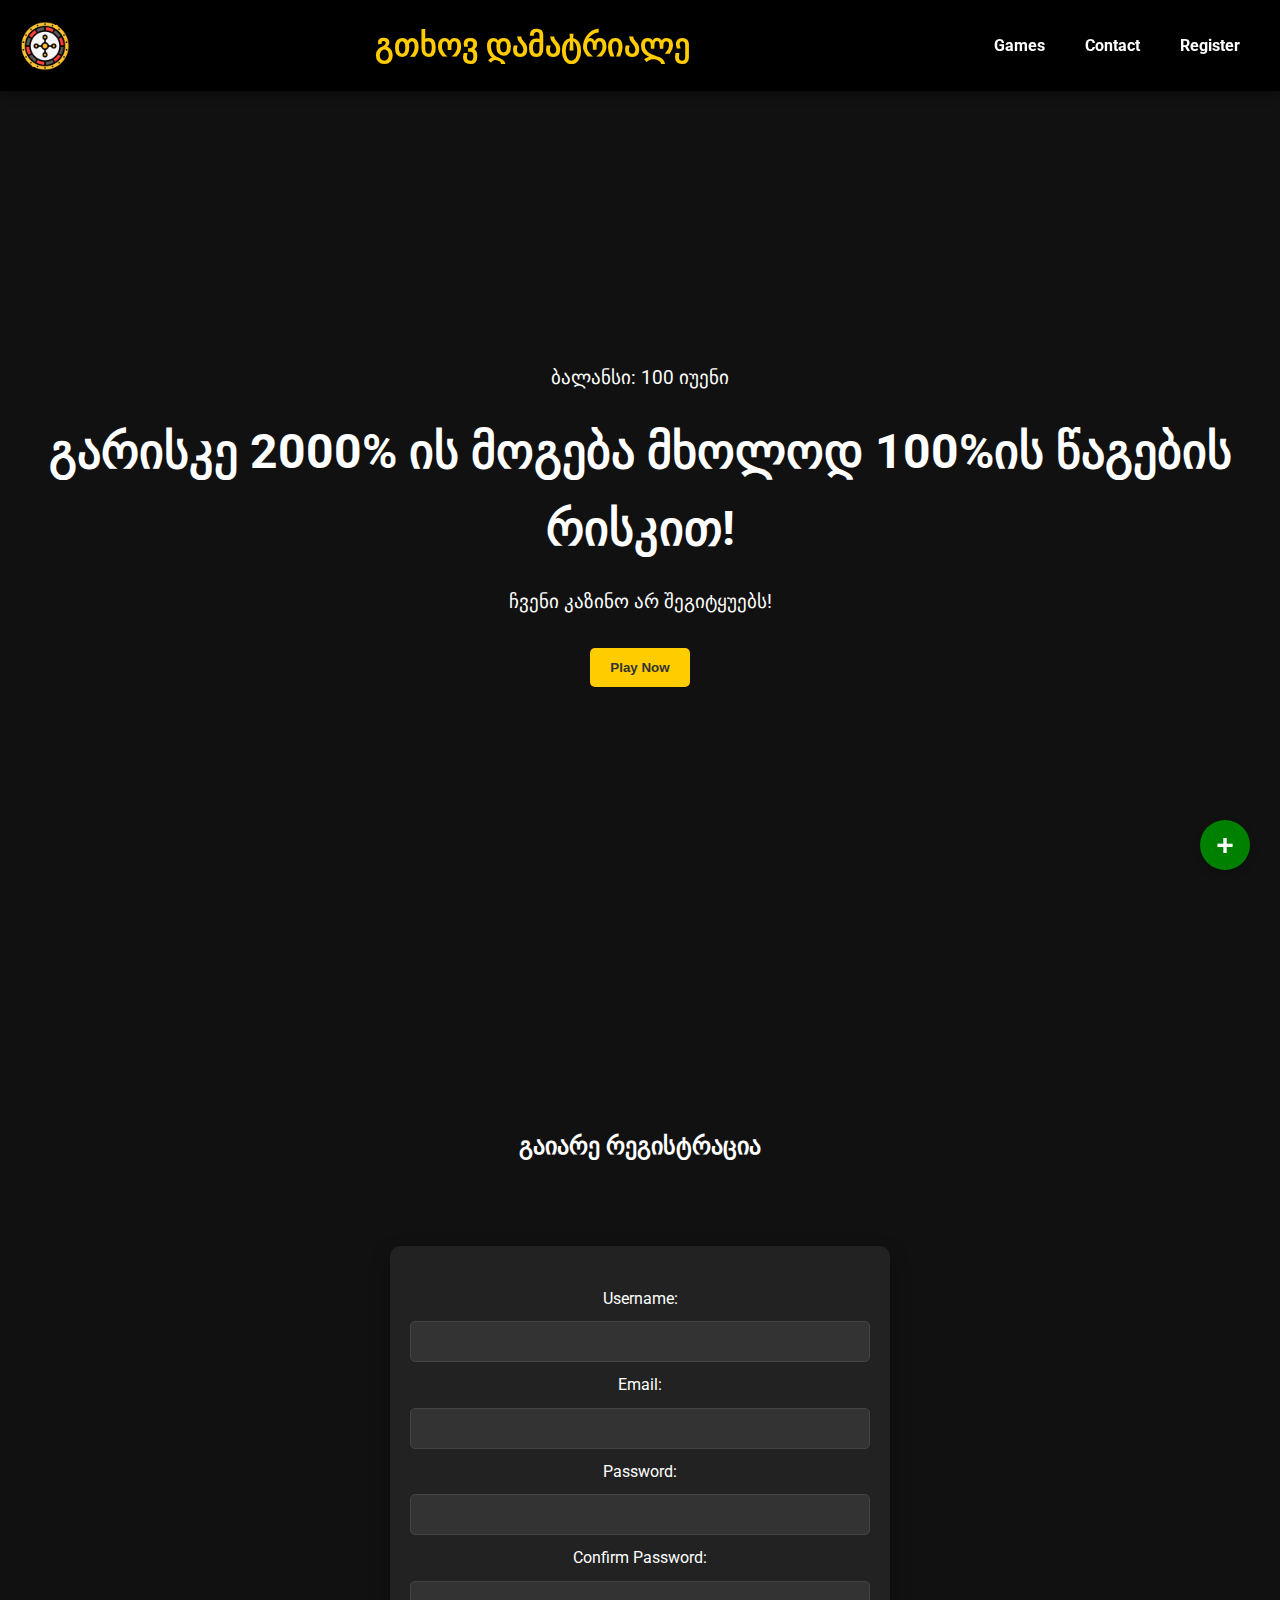
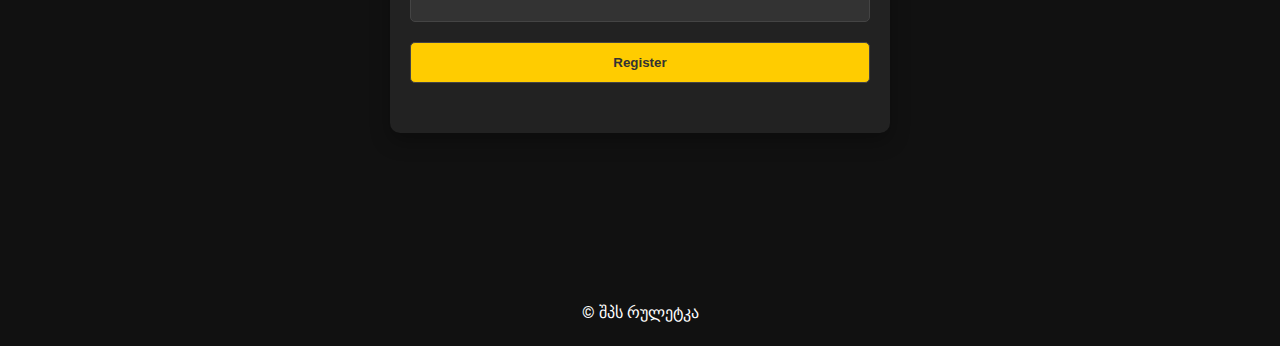
<file: index.html>
<!DOCTYPE html>
<html lang="en">
<head>
    <meta charset="UTF-8">
    <meta name="viewport" content="width=device-width, initial-scale=1.0">
    <title>Casino Theme Website</title>
    <link href="https://fonts.googleapis.com/css2?family=Roboto:wght@400;700&display=swap" rel="stylesheet">
    <link rel="stylesheet" href="style.css">
</head>
<body>
    <header id="header">
        <div class="header-container">
            <img src="images/8274015.png" alt="casino logo" class="logo-img">
            <div class="logo">გთხოვ დამატრიალე</div>
            <nav>
                
                <ul class="nav-links">
                    <li><a href="games.html">Games</a></li>
                    <li><a href="contact.html">Contact</a></li>
                    <li><a href="register.html">Register</a></li>
                </ul>
                <div class="burger" id="burger">
                    <span></span>
                    <span></span>
                    <span></span>
                </div>
            </nav>
        </div>
    </header>

    <section id="home">
        <div class="hero">
            <p>ბალანსი: <span id="balance">100</span> იუენი</p>
            <h1>გარისკე 2000% ის მოგება მხოლოდ 100%ის წაგების რისკით!</h1>
            <p>ჩვენი კაზინო არ შეგიტყუებს!</p>
            <button id="playButton" class="cta-btn">Play Now</button>
        </div>
    </section>

    <section id="register">
        <h2>გაიარე რეგისტრაცია</h2>
        <form id="registrationForm">
            <label for="username">Username:</label>
            <input type="text" id="username" name="username" required>

            <label for="email">Email:</label>
            <input type="email" id="email" name="email" required>

            <label for="password">Password:</label>
            <input type="password" id="password" name="password" required>

            <label for="confirmPassword">Confirm Password:</label>
            <input type="password" id="confirmPassword" name="confirmPassword" required>

            <button type="submit">Register</button>
        </form>
    </section>

    

    <footer>
        <p>&copy; შპს რულეტკა</p>
    </footer>

    <button id="addPointsButton" class="floating-button">+</button>





    <script>
        if (localStorage.getItem('balance') === null) {
            localStorage.setItem('balance', 100); 
        }

        const balance = parseInt(localStorage.getItem('balance'));
        document.getElementById('balance').textContent = balance;
    </script>


    <script src="scripts.js"></script>
</body>
</html>
</file>
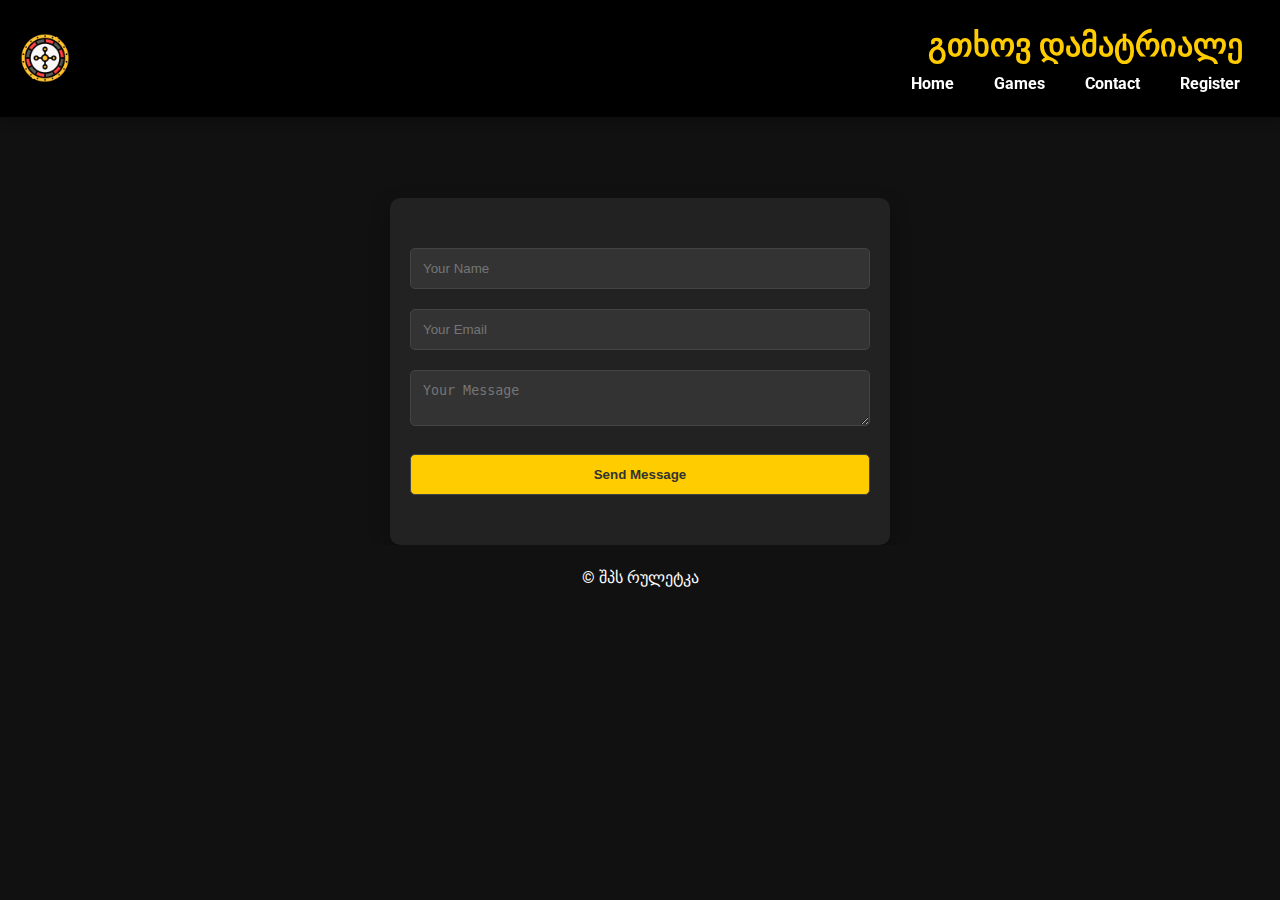
<file: contact.html>
<!DOCTYPE html>
<html lang="en">
<head>
    <meta charset="UTF-8">
    <meta name="viewport" content="width=device-width, initial-scale=1.0">
    <title>Contact Us | Casino</title>
    <link href="https://fonts.googleapis.com/css2?family=Roboto:wght@400;700&display=swap" rel="stylesheet">
    <link rel="stylesheet" href="style.css">
</head>
<body>
    <header id="header">
        <div class="header-container">
            <img src="images/8274015.png" alt="casino logo" class="logo-img">
            <nav>
                <div class="logo">გთხოვ დამატრიალე</div>
                <ul class="nav-links">
                    <li><a href="index.html">Home</a></li>
                    <li><a href="games.html">Games</a></li>
                    <li><a href="contact.html">Contact</a></li>
                    <li><a href="register.html">Register</a></li>
                </ul>
            </nav>
        </div>
    </header>

    <main>
        <section id="contact">
            <h2>Contact Us</h2>
            <form id="contact-form" onsubmit="return validateContactForm()">
                <input type="text" id="name" name="name" placeholder="Your Name" required>
                <input type="email" id="email" name="email" placeholder="Your Email" required>
                <textarea id="message" name="message" placeholder="Your Message" required></textarea>
                <button type="submit">Send Message</button>
            </form>
            <p id="contact-error-message" style="color:red; display:none;">Please fill in all fields correctly.</p>
        </section>
    </main>

    <footer>
        <p>&copy; შპს რულეტკა</p>
    </footer>

    <script src="contact.js"></script>
</body>
</html>
</file>
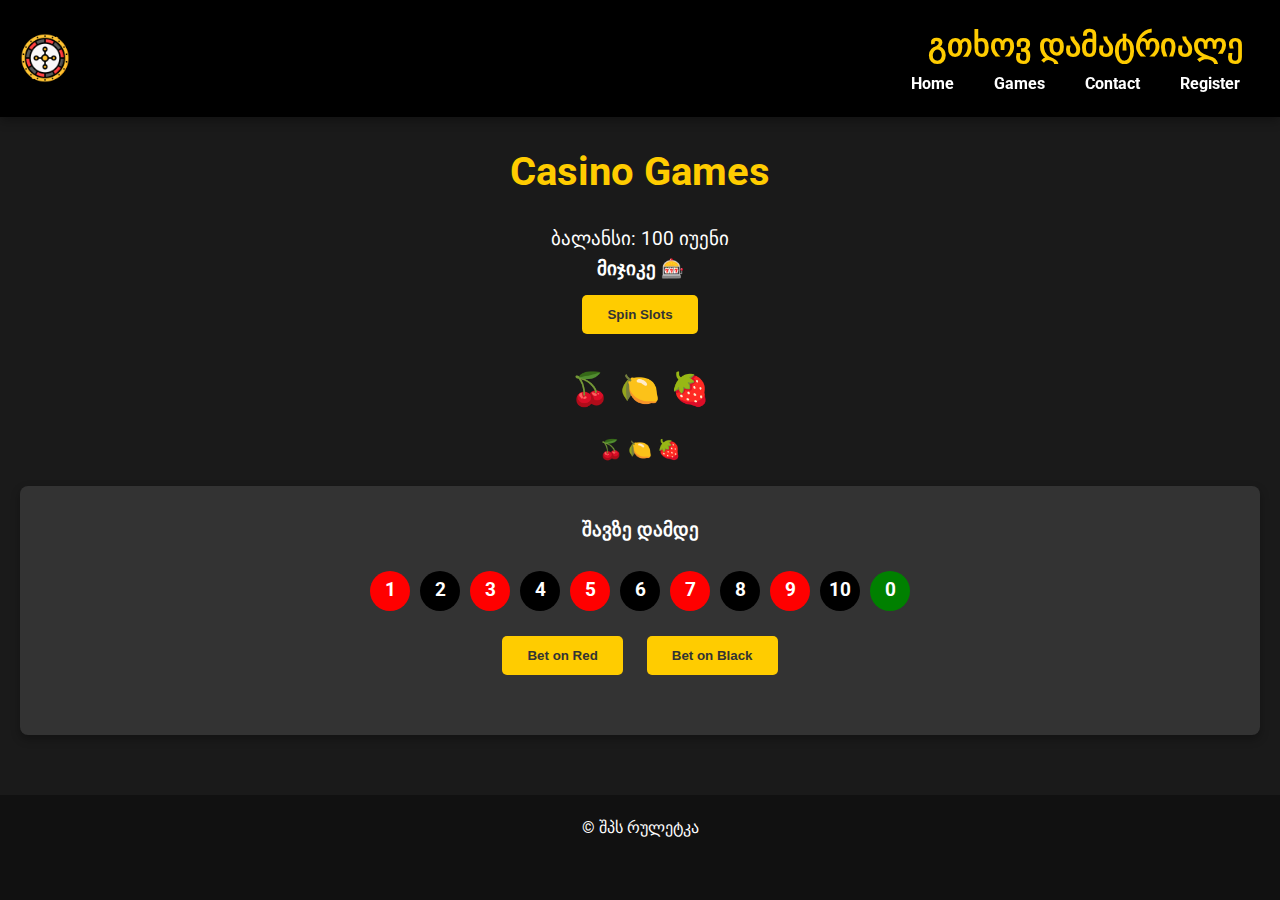
<file: games.html>
<!DOCTYPE html>
<html lang="en">
<head>
    <meta charset="UTF-8">
    <meta name="viewport" content="width=device-width, initial-scale=1.0">
    <title>Casino Games | Casino</title>
    <link href="https://fonts.googleapis.com/css2?family=Roboto:wght@400;700&display=swap" rel="stylesheet">
    <link rel="stylesheet" href="style.css">
</head>
<body>
    <header id="header">
        <div class="header-container">
            <img src="images/8274015.png" alt="casino logo" class="logo-img">
            <nav>
                <div class="logo">გთხოვ დამატრიალე</div>
                <ul class="nav-links">
                    <li><a href="index.html">Home</a></li>
                    <li><a href="games.html">Games</a></li>
                    <li><a href="contact.html">Contact</a></li>
                    <li><a href="register.html">Register</a></li>
                </ul>
            </nav>
        </div>
    </header>

    <main>
        <section id="games">
            <h2>Casino Games</h2>
            <p>ბალანსი: <span id="balance">100</span> იუენი</p>

            <div id="slot-game">
                <h3>მიჯიკე 🎰</h3>
                <button id="spinSlotButton">Spin Slots</button>
                
                <div id="slotDisplay">
                    <span id="slot1">🍒</span>
                    <span id="slot2">🍋</span>
                    <span id="slot3">🍓</span>
                </div>
                <p id="slotResult">🍒 🍋 🍓</p>
            </div>

            <section id="roulette-game">
                <h3>შავზე დამდე</h3>
            
                <div id="roulette-table">
                    <div class="row">
                        <div class="tile red" id="tile1">1</div>
                        <div class="tile black" id="tile2">2</div>
                        <div class="tile red" id="tile3">3</div>
                        <div class="tile black" id="tile4">4</div>
                        <div class="tile red" id="tile5">5</div>
                        <div class="tile black" id="tile6">6</div>
                        <div class="tile red" id="tile7">7</div>
                        <div class="tile black" id="tile8">8</div>
                        <div class="tile red" id="tile9">9</div>
                        <div class="tile black" id="tile10">10</div>
                    </div>
                    <div class="row">
                        <div class="tile green" id="tile0">0</div>
                    </div>
                </div>
            
                <button id="betRedButton">Bet on Red</button>
                <button id="betBlackButton">Bet on Black</button>
            
                <p id="roulette-result"></p>
            </section>
            
            
            

        </section>
    </main>

    <footer>
        <p>&copy; შპს რულეტკა</p>
    </footer>

    <script src="games.js"></script>
</body>
</html>
</file>
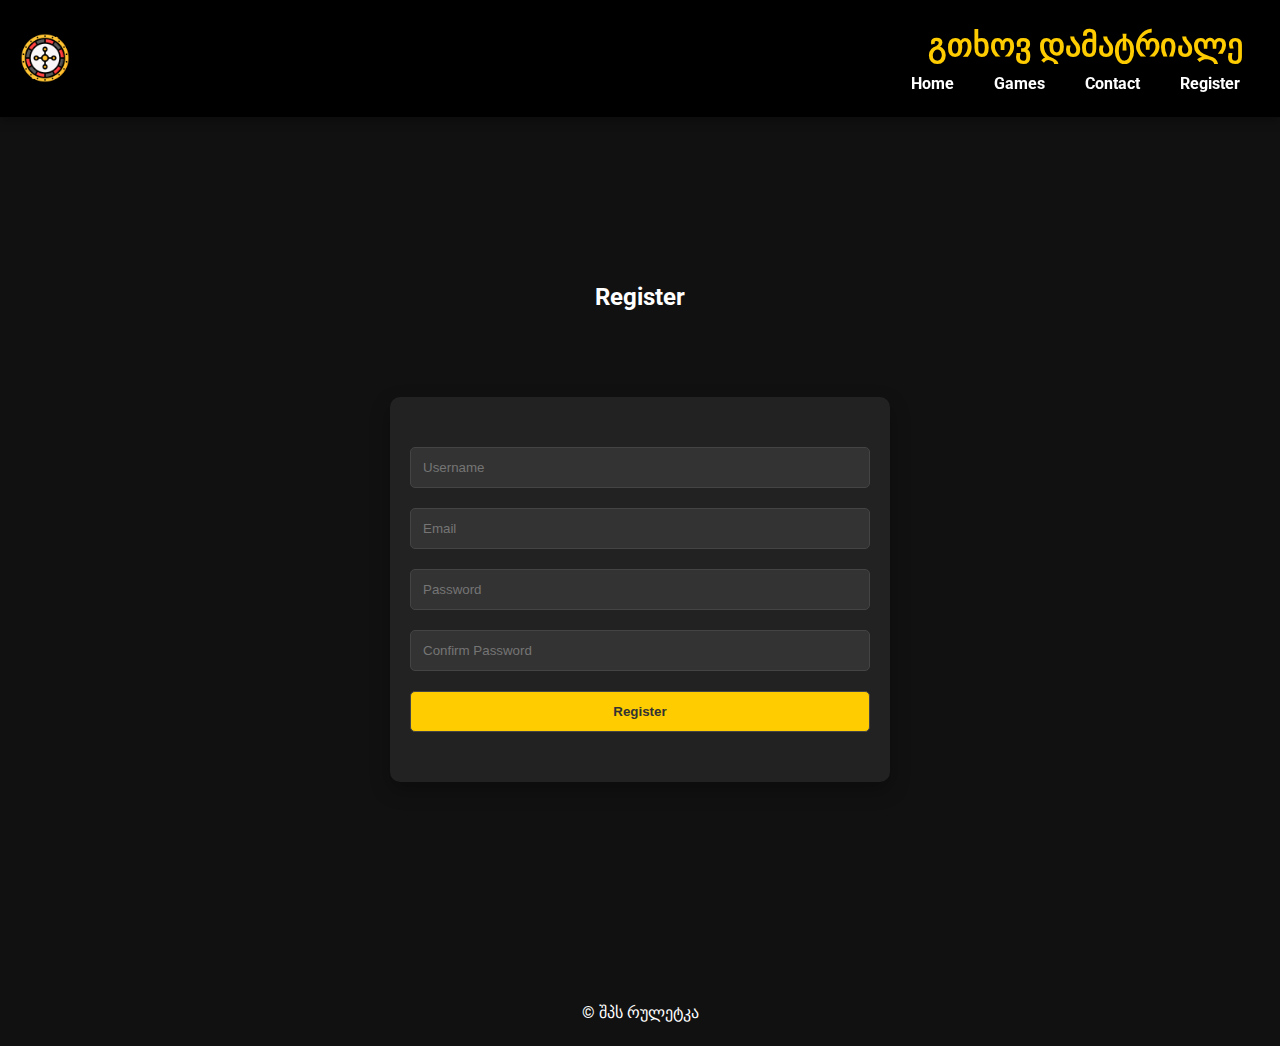
<file: register.html>
<!DOCTYPE html>
<html lang="en">
<head>
    <meta charset="UTF-8">
    <meta name="viewport" content="width=device-width, initial-scale=1.0">
    <title>Register | Casino</title>
    <link href="https://fonts.googleapis.com/css2?family=Roboto:wght@400;700&display=swap" rel="stylesheet">
    <link rel="stylesheet" href="style.css">
</head>
<body>
    <header id="header">
        <div class="header-container">
            <img src="images/8274015.png" alt="casino logo" class="logo-img">
            <nav>
                <div class="logo">გთხოვ დამატრიალე</div>
                <ul class="nav-links">
                    <li><a href="index.html">Home</a></li>
                    <li><a href="games.html">Games</a></li>
                    <li><a href="contact.html">Contact</a></li>
                    <li><a href="register.html">Register</a></li>
                </ul>
            </nav>
        </div>
    </header>

    <main>
        <section id="register">
            <h2>Register</h2>
            <form id="registration-form" onsubmit="return validateForm()">
                <input type="text" id="username" name="username" placeholder="Username" required>
                <input type="email" id="email" name="email" placeholder="Email" required>
                <input type="password" id="password" name="password" placeholder="Password" required>
                <input type="password" id="confirm-password" name="confirm-password" placeholder="Confirm Password" required>
                <button type="submit">Register</button>
            </form>
            <p id="error-message" style="color:red; display:none;">Please fill in all fields correctly.</p>
        </section>
    </main>

    <footer>
        <p>&copy; შპს რულეტკა</p>
    </footer>

    <script src="register.js"></script>
</body>
</html>
</file>
<file: style.css>
* {
    margin: 0;
    padding: 0;
    box-sizing: border-box;
}

body {
    font-family: 'Roboto', sans-serif;
    background-color: #111;
    color: white;
    line-height: 1.6;
    padding-top: 80px; 
}

header {
    background-color: #000;
    padding: 20px 0;
    position: fixed;
    width: 100%;
    top: 0;
    z-index: 10;
    box-shadow: 0 4px 10px rgba(0, 0, 0, 0.3);
}

.header-container {
    display: flex;
    align-items: center;
    justify-content: space-between;
    padding: 0 20px;
}

.logo-img {
    width: 50px;
    height: auto;
}

.nav-links {
    list-style: none;
    display: flex;
}

.nav-links li {
    margin: 0 20px;
}

.nav-links a {
    color: white;
    text-decoration: none;
    font-weight: bold;
    transition: color 0.3s;
}

.nav-links a:hover {
    color: #ffcc00;
}

#games {
    padding: 60px 20px;
    background-color: #1a1a1a;
    text-align: center;
}

#games h2 {
    font-size: 2.5rem;
    margin-bottom: 20px;
    color: #ffcc00;
}

#games p {
    font-size: 1.2rem;
    color: white;
}

button {
    background-color: #ffcc00;
    color: #333;
    padding: 12px 25px;
    border-radius: 5px;
    font-weight: bold;
    border: none;
    cursor: pointer;
    transition: background-color 0.3s ease;
}

button:hover {
    background-color: #ff9900;
}

#gameResult {
    font-size: 1.4rem;
    color: white;
    margin-top: 20px;
}

.floating-button {
    position: fixed;
    bottom: 20px; 
    right: 20px;  
    width: 50px;
    height: 50px;
    font-size: 30px;
    color: white;
    background-color: green; 
    border: none;
    border-radius: 50%;
    box-shadow: 0 4px 8px rgba(0, 0, 0, 0.2);
    cursor: pointer;
    display: flex;
    align-items: center;
    justify-content: center;
}

.floating-button:hover {
    background-color: darkgreen;
}

.floating-button:focus {
    outline: none;
}

form {
    max-width: 500px;
    margin: 0 auto;
    padding: 40px 20px;
    background: #222;
    border-radius: 10px;
    box-shadow: 0 8px 20px rgba(0, 0, 0, 0.3);
    color: white;
    margin-top: 80px;
}

form input, form textarea, form button {
    width: 100%;
    padding: 12px;
    margin: 10px 0;
    border-radius: 5px;
    border: 1px solid #444;
    background-color: #333;
    color: white;
}

form button {
    background-color: #ffcc00;
    color: #333;
    cursor: pointer;
    font-weight: 700;
}

form button:hover {
    background-color: #ff9900;
}

footer {
    text-align: center;
    padding: 20px;
    background-color: #111;
    color: white;
}

@media (max-width: 768px) {
    .nav-links {
        display: none;
    }

    .burger {
        display: block;
    }

    .game-container {
        display: grid;
        grid-template-columns: 1fr; 
        gap: 20px;
    }
}


#home {
    display: flex;
    justify-content: center;  
    align-items: center;    
    min-height: 100vh;          
    text-align: center;         
    padding: 0 20px;           
}

.hero h1 {
    font-size: 3rem;
    margin-bottom: 20px;
    color: white;              
}

.hero p {
    font-size: 1.2rem;
    margin-bottom: 20px;
    color: white;    }           

.cta-btn {
    background-color: #ffcc00;
    padding: 12px 20px;
    border-radius: 5px;
    cursor: pointer;
    transition: background-color 0.3s;
}

.cta-btn:hover {
    background-color: #ff9900;
}



#register {
    display: flex;
    flex-direction: column;
    justify-content: center;
    align-items: center;
    min-height: 100vh; 
    text-align: center;
    padding: 0 20px;
}

#register p {
    font-size: 1.2rem;
    margin-bottom: 20px;
    color: white;
}

#slotDisplay {
    font-size: 2rem;   
    margin-top: 20px;
    display: flex;
    justify-content: center;
    gap: 10px;         
}

#slotResult {
    margin-top: 20px;
    font-size: 1.4rem;
    color: white;
}


.logo {
    font-size: 2rem; 
    font-weight: bold;
    color: #ffcc00;
    text-align: center;
    align-items: center;
    justify-items: center;
    margin-left: 20px;
}
/* Style the roulette game */
#roulette-game {
    padding: 30px;
    text-align: center;
    background-color: #333;
    color: white;
    border-radius: 8px;
    box-shadow: 0 4px 10px rgba(0, 0, 0, 0.3);
    margin-top: 20px;
}

/* Roulette Table */
#roulette-table {
    display: flex;
    flex-wrap: wrap;
    justify-content: center;
    margin-top: 20px;
    position: relative;
}

.row {
    display: flex;
    justify-content: center;
    margin-bottom: 10px;
}

.tile {
    width: 40px;
    height: 40px;
    margin: 5px;
    display: flex;
    justify-content: center;
    align-items: center;
    font-weight: bold;
    font-size: 1.2rem;
    border-radius: 50%;
    position: relative;
}

.red {
    background-color: red;
    color: white;
}

.black {
    background-color: black;
    color: white;
}

.green {
    background-color: green;
    color: white;
}

/* Bet buttons */
button {
    background-color: #ffcc00;
    color: #333;
    padding: 12px 25px;
    border-radius: 5px;
    font-weight: bold;
    border: none;
    cursor: pointer;
    transition: background-color 0.3s ease;
    margin: 10px;
}

button:hover {
    background-color: #ff9900;
}

/* Result message */
#roulette-result {
    font-size: 1.4rem;
    margin-top: 20px;
}

/* Ball animation */
.roulette-ball {
    position: absolute;
    width: 20px;
    height: 20px;
    background-color: white; /* Visible ball */
    border-radius: 50%;
    box-shadow: 0 0 10px rgba(0, 0, 0, 0.5);
    transition: all 2s ease-in-out;
}

/* Add ball position */
.ball-lane {
    position: absolute;
    top: -50px; /* Start above the table */
}
</file>
